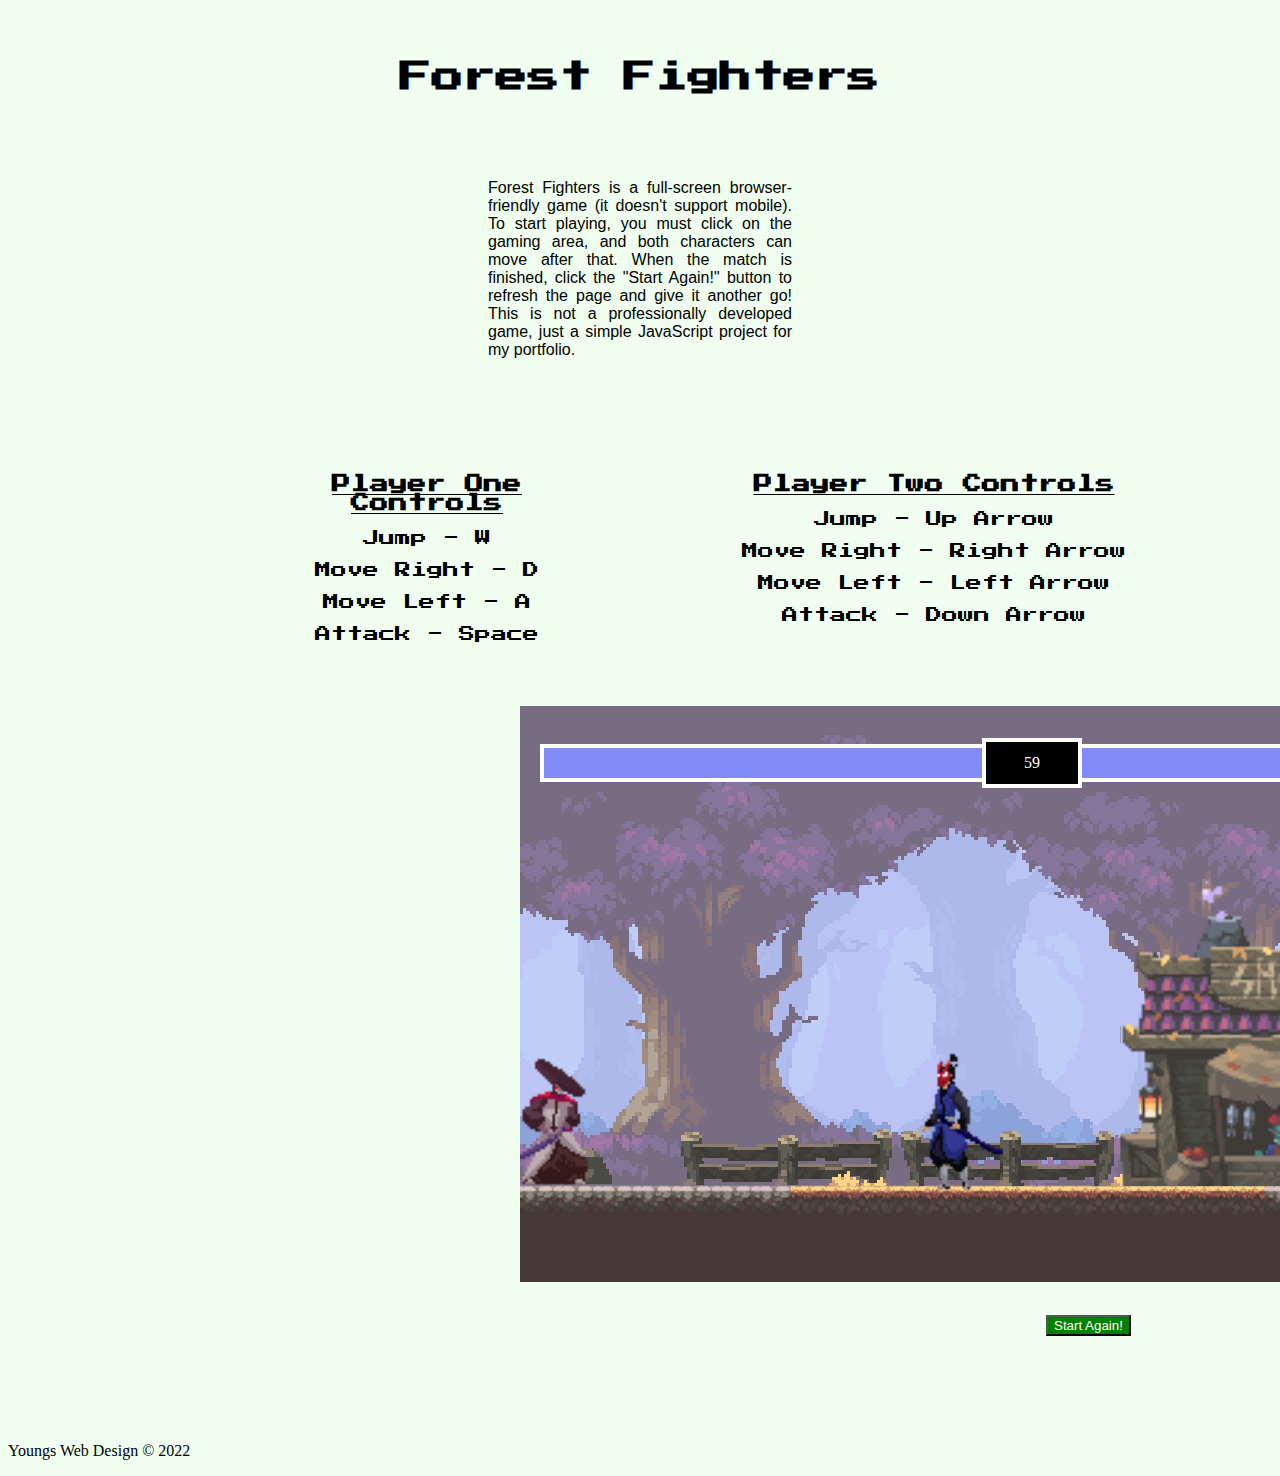
<file: index.html>
<!doctype html>
<head>
	<title> Java Game | Fighter</title>
	  <link rel="preconnect" href="https://fonts.googleapis.com" />
  <link rel="preconnect" href="https://fonts.gstatic.com" crossorigin />

  <link
    href="https://fonts.googleapis.com/css2?family=Press+Start+2P&display=swap"
    rel="stylesheet"
  />
  <style>
    * {
      box-sizing: border-box;

    }
	  
	  body {
		  background-color: honeydew;
	  }
	  
  </style>
  <link href="gameStyle.css" rel="stylesheet" type="text/css">
</head>
<body>
	
		<header class="pageHeader">
	<h1> Forest Fighters</h1>
	</header>
	
	<p class="begPara">Forest Fighters is a full-screen browser-friendly game (it doesn't support mobile). To start playing, you must click on the gaming area, and both characters can move after that. When the match is finished, click the "Start Again!" button to refresh the page and give it another go! This is not a professionally developed game, just a simple JavaScript project for my portfolio.</p>
	
	
	
	<div class="controls">
		<div class="playerControls">
			<h3 class="controlHeader"> Player One Controls</h3>
			<p> Jump - W</p>
			<p> Move Right - D</p>
			<p> Move Left - A</p>
			<p> Attack - Space</p>		
		</div>
		
		<div class="playerControlsTwo">
			<h3 class="controlHeader"> Player Two Controls</h3>
			<p>Jump - Up Arrow</p>
			<p>Move Right - Right Arrow</p>
			<p> Move Left - Left Arrow</p>
			<p> Attack - Down Arrow</p>
		</div>
		
		
		
		
	</div>
	
	
  <!-- red container div -->
  <div style="position: relative; display: inline-block; padding-top: 3rem;">
    <!-- smaller red container div -->
    <div
      style="
        position: absolute;
        display: flex;
        width: 100%;
        align-items: center;
		margin-left: 50%;
        padding: 20px;
		padding-top: 2rem;
      "
    >
      <!-- player health -->
      <div
        style="
          position: relative;
          width: 100%;
          display: flex;
          justify-content: flex-end;
          border-top: 4px solid white;
          border-left: 4px solid white;
          border-bottom: 4px solid white;
        "
      >
        <div style="background-color: red; height: 30px; width: 100%"></div>
        <div
          id="playerHealth"
          style="
            position: absolute;
            background: #818cf8;
            top: 0;
            right: 0;
            bottom: 0;
            width: 100%;
          "
        ></div>
      </div>

      <!-- timer -->
      <div
        id="timer"
        style="
          background-color: black;
          width: 100px;
          height: 50px;
          flex-shrink: 0;
          display: flex;
          align-items: center;
          justify-content: center;
          color: white;
          border: 4px solid white;
        "
      >
        10
      </div>
      <!-- enemy health -->
      <div
        style="
          position: relative;
          width: 100%;
          border-top: 4px solid white;
          border-bottom: 4px solid white;
          border-right: 4px solid white;
        "
      >
        <div style="background-color: red; height: 30px"></div>
        <div
          id="enemyHealth"
          style="
            position: absolute;
            background: #818cf8;
            top: 0;
            right: 0;
            bottom: 0;
            left: 0;
          "
        ></div>
      </div>
      <div></div>
    </div>
    <div
      id="displayText"
      style="
        position: absolute;
        color: white;
        align-items: center;
        justify-content: center;
		margin-left: 100%;
        top: 0;
        right: 0;
        bottom: 0;
        left: 0;
        display: none;
		white-space: nowrap;
      "
    >
      Tie
    </div>
    <canvas></canvas>
	  </div>
	
<button onClick="window.location.reload();" class="refreshButton">Start Again!</button>
	
	
	
	

<footer>
<p style="padding-top: 5rem;">Youngs Web Design &copy; 2022</p>	
</footer>	

	
	

  <script
    src="https://cdnjs.cloudflare.com/ajax/libs/gsap/3.9.1/gsap.min.js"
    integrity="sha512-H6cPm97FAsgIKmlBA4s774vqoN24V5gSQL4yBTDOY2su2DeXZVhQPxFK4P6GPdnZqM9fg1G3cMv5wD7e6cFLZQ=="
    crossorigin="anonymous"
    referrerpolicy="no-referrer"
  ></script>
		
	<script src="util.js"></script>
	<script src="classes.js"></script>
	<script src="game.js"></script>
	

</body>
</file>
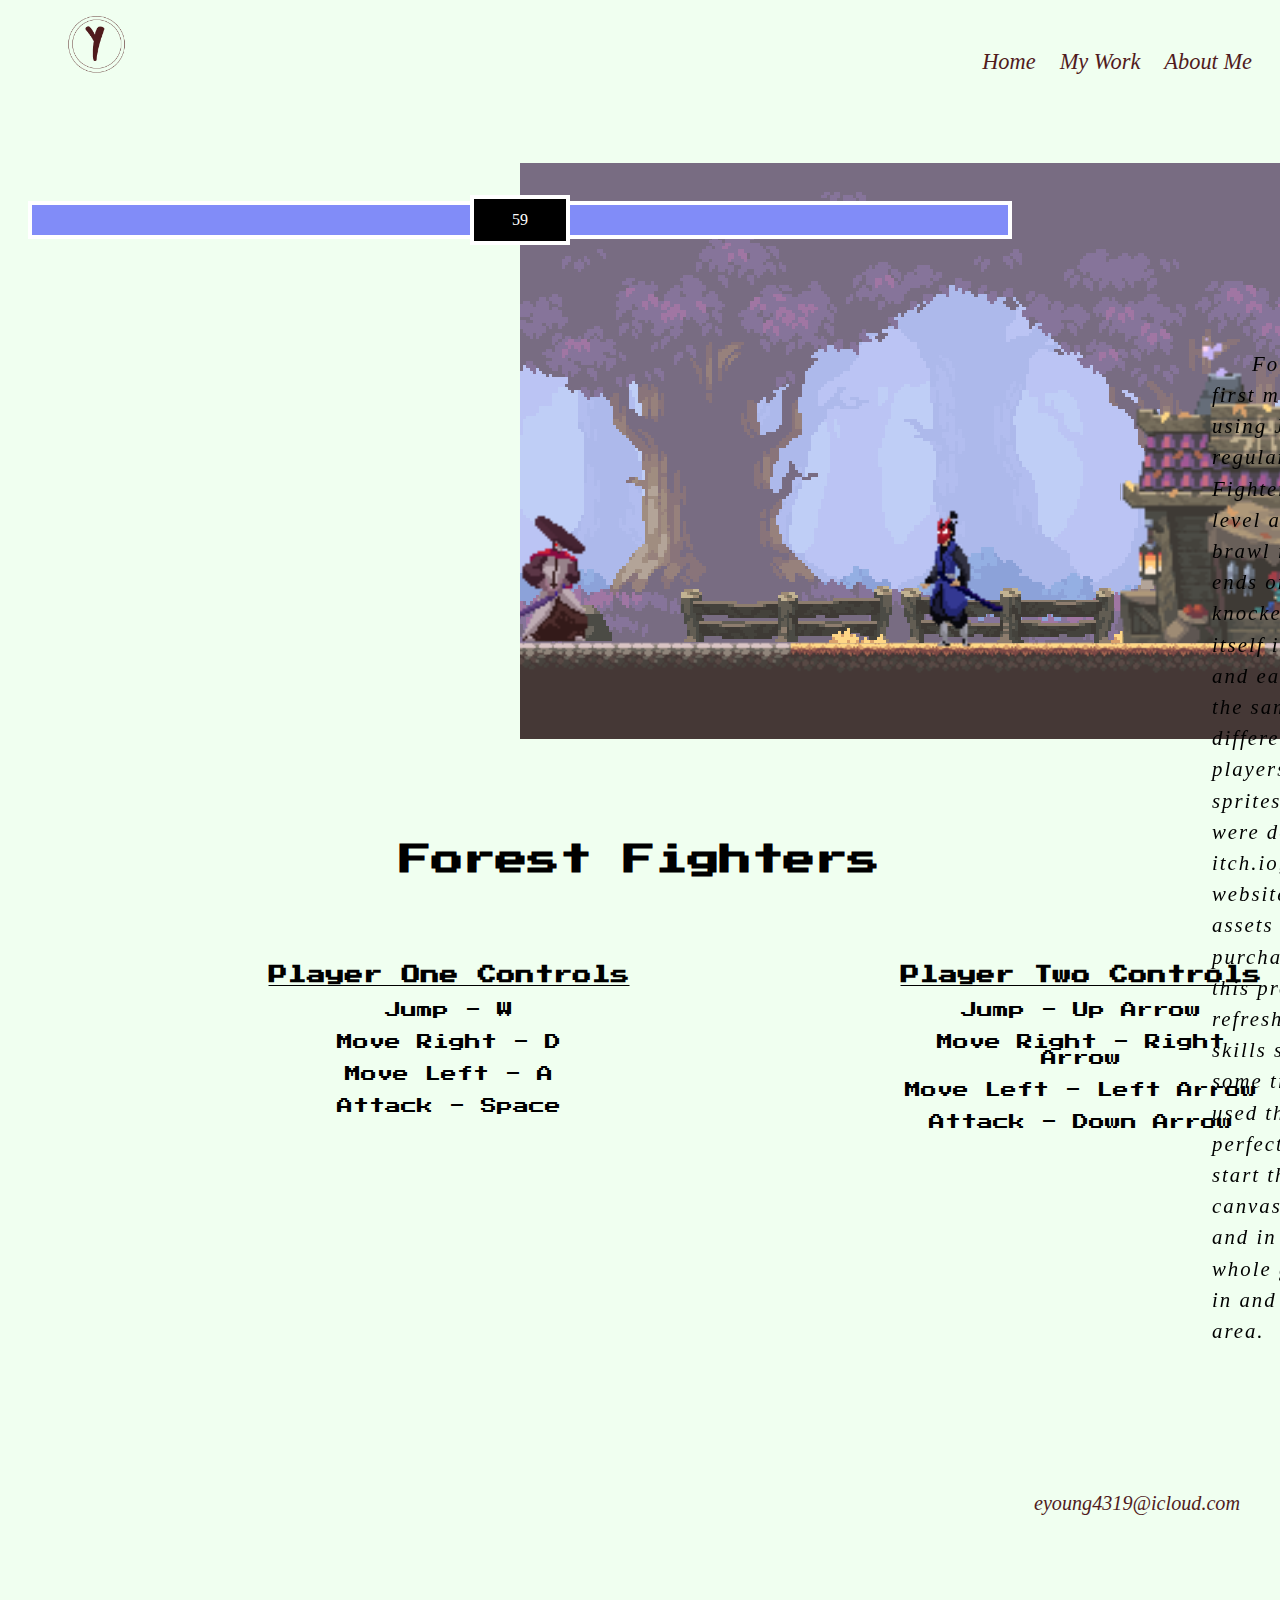
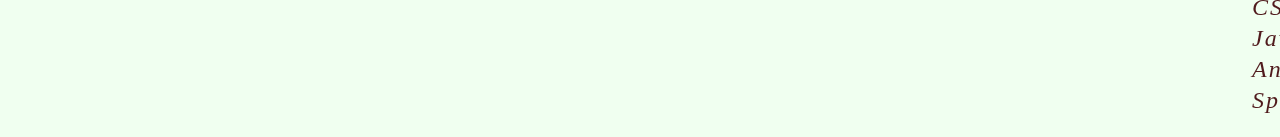
<file: Fighting Game.html>
<!doctype html>
<head>
	<title> Java Game | Fighter</title>
	  <link rel="preconnect" href="https://fonts.googleapis.com" />
  <link rel="preconnect" href="https://fonts.gstatic.com" crossorigin />

  <link
    href="https://fonts.googleapis.com/css2?family=Press+Start+2P&display=swap"
    rel="stylesheet"
  />
  <style>
    * {
      box-sizing: border-box;

    }
	  
	  body {
		  background-color: honeydew;
	  }
	  
  </style>
  <link href="gameStyle.css" rel="stylesheet" type="text/css">
</head>
<body>
	
	<div class="header">
	<a href="../index.html"><img src="logo3.0.png" alt="logo" id="logo"></a>
	
	<label for="toggle" class="hamburgerMenu">&#9776;</label>
	<input type="checkbox" id="toggle"/>
	
	
		<ul class="nav__list">
			<li class="nav__item"><a href="../index.html">Home</a></li>
			<li class="nav__item"><a href="../myWork.html">My Work</a></li>
			<li class="nav__item"><a href="../aboutme.html">About Me</a></li>
		</ul>
</div>
	
	
  <!-- red container div -->
  <div style="position: relative; display: inline-block; padding-top: 3rem;">
    <!-- smaller red container div -->
    <div
      style="
        position: absolute;
        display: flex;
        width: 100%;
        align-items: center;
        padding: 20px;
		padding-top: 2rem;
      "
    >
      <!-- player health -->
      <div
        style="
          position: relative;
          width: 100%;
          display: flex;
          justify-content: flex-end;
          border-top: 4px solid white;
          border-left: 4px solid white;
          border-bottom: 4px solid white;
        "
      >
        <div style="background-color: red; height: 30px; width: 100%"></div>
        <div
          id="playerHealth"
          style="
            position: absolute;
            background: #818cf8;
            top: 0;
            right: 0;
            bottom: 0;
            width: 100%;
          "
        ></div>
      </div>

      <!-- timer -->
      <div
        id="timer"
        style="
          background-color: black;
          width: 100px;
          height: 50px;
          flex-shrink: 0;
          display: flex;
          align-items: center;
          justify-content: center;
          color: white;
          border: 4px solid white;
        "
      >
        10
      </div>
      <!-- enemy health -->
      <div
        style="
          position: relative;
          width: 100%;
          border-top: 4px solid white;
          border-bottom: 4px solid white;
          border-right: 4px solid white;
        "
      >
        <div style="background-color: red; height: 30px"></div>
        <div
          id="enemyHealth"
          style="
            position: absolute;
            background: #818cf8;
            top: 0;
            right: 0;
            bottom: 0;
            left: 0;
          "
        ></div>
      </div>
      <div></div>
    </div>
    <div
      id="displayText"
      style="
        position: absolute;
        color: white;
        align-items: center;
        justify-content: center;
        top: 0;
        right: 0;
        bottom: 0;
        left: 0;
        display: none;
      "
    >
      Tie
    </div>
    <canvas></canvas>
	  </div>
	
	  <div class="reasonHeader">
	  	<h1>Technical Sheet</h1>
	  
	  </div>
	  
	<div class="reasonParagraph"> 
	
		<p>Forest Fighters was my first major delve back into using JavaScript on a regular basis. Forest Fighters consist of one level and two players, that brawl it out until the timer ends or one of them is knocked down. The game itself is browser friendly and each player must use the same keyboard but different keys to control the players. The character sprites and the background were downloaded from itch.io, a truly awesome website that has great assets to use for free or for purchase. The goal behind this project was to refreshen my JavaScript skills since it had been some time since I had last used them and this was the perfect way to do it. To start the project, I used the canvas attribute in HTML and in that canvas, the whole game was designed in and that is also the play area. </p>
		
		
		<h1 class="tech-title">Tech Stack</h1>
		<ul class="tech-list">
			<li class="tech-item">HTML</li>
			<li class="tech-item">CSS</li>
			<li class="tech-item">JavaScript</li>
			<li class="tech-item">Animated Sprites</li>
		</ul>
	</div>
	
	
	
	
	
	<header class="pageHeader">
	<h1> Forest Fighters</h1>
	</header>
	
	<div class="controls">
		<div class="playerControls">
			<h3 class="controlHeader"> Player One Controls</h3>
			<p> Jump - W</p>
			<p> Move Right - D</p>
			<p> Move Left - A</p>
			<p> Attack - Space</p>		
		</div>
		
		<div class="playerControls">
			<h3 class="controlHeader"> Player Two Controls</h3>
			<p>Jump - Up Arrow</p>
			<p>Move Right - Right Arrow</p>
			<p> Move Left - Left Arrow</p>
			<p> Attack - Down Arrow</p>
		</div>
		
		
		
		
	</div>
	

	
	<footer class="footerContainer">
	<div class="copyRight">
		<p class="copyRightMedia">&copy; Ethan Young 2022</p>
	</div>
	
	<div class="email">
		<a href="mailto:eyoung4319@icloud.com">eyoung4319@icloud.com</a>
	</div>
</footer>

<p class="mediaCopyRight"> &copy; Ethan Young 2022</p>
 

  <script
    src="https://cdnjs.cloudflare.com/ajax/libs/gsap/3.9.1/gsap.min.js"
    integrity="sha512-H6cPm97FAsgIKmlBA4s774vqoN24V5gSQL4yBTDOY2su2DeXZVhQPxFK4P6GPdnZqM9fg1G3cMv5wD7e6cFLZQ=="
    crossorigin="anonymous"
    referrerpolicy="no-referrer"
  ></script>
		
	<script src="util.js"></script>
	<script src="classes.js"></script>
	<script src="game.js"></script>
	

</body>
</file>
<file: gameStyle.css>
@charset "utf-8";
/* CSS Document */


canvas {
    padding-left: 0;
    padding-right: 0;
    margin-left: auto;
    margin-right: auto;
    display: block;
}

.pageHeader {
	padding-top: 2rem;
	padding-bottom: 3rem;
	font-family: 'Press Start 2P', cursive;
	text-align: center;
}

.begPara {
	font-family:"Arial Black", Arial, "sans-serif";
	text-align:justify;
	padding-left: 30rem;
	padding-right: 30rem;
	padding-bottom: 5rem;
}

.controls {
	display: flex;
}

.playerControls {
	flex: 1;
	font-family: 'Press Start 2P', cursive;
	text-align: center;
	margin-left: 250px;
}

.playerControlsTwo {
	flex: 2;
	font-family: 'Press Start 2P', cursive;

	text-align: center;
}

.controlHeader {
	text-decoration: underline;
	font-family: 'Press Start 2P', cursive;
	text-align: center;
}

.reasonHeader {
	 position: absolute;
     color: black;
     align-items: center;
     justify-content: center;
	 margin-left:82rem;	
	 margin-top: -37rem;
	font-family: "playfair-display";
	font-style: italic;
	font-weight: lighter;
	font-size: 2rem;
}

.reasonParagraph {
	font-family: "playfair-display";
	font-style: italic;
	font-weight: lighter;
	font-size: 1.3rem;
	position: absolute;
	align-items: center;
	justify-content: center;
	padding-left: 4px;
	margin-left: 75rem;
	margin-right: 15rem;
	margin-top: -29rem;
	letter-spacing: 2px;
	line-height: 1.5em;
	text-indent: 40px;
}


.tech-title {
	padding: 3rem 0 3rem 0;
	margin-left: 10rem;
}

.tech-list {
	margin-right: 3rem;
}

.tech-item {
	font-size: 1.5rem;
}



/* Header */ 

.header {
	clear: both;
	height: 75px;
}



#logo {
	float: left;
	margin-left: 20px;
	color: firebrick; 
	width: 9rem;
}

.nav__list {
	float: right;
}




li {
	display: inline;
	list-style-type: square;
	padding-right: 20px;
	color: #501B1D;
	text-decoration: none;
	font-size: 1rem;
}

a:link{
	line-height: 75px;
	height: 75px;
	text-decoration: none;
	color: #501B1D;
	font-size: 1.4em;
	font-style: italic;
}

a:active {
	color: #E27D60;
}

a:hover { 
	color: black;
	text-decoration: underline;
	text-decoration-color: grey;
}

.hamburgerMenu {
	float: right;
	font-size: 2rem;
	margin: 0 40px 0;
	display: none;
}



#toggle {
	display: none;
}





/*footer*/

.refreshButton {
	background-color: green;
	color: white;
	margin: 10px;
}



.copyRight {
	float: left;
	padding-top: 340px;
	margin-left: -900px;
	font-family: "playfair-display";
	font-style: italic;
	font-weight: lighter;
}

.email {
	float: right;
	padding-right: 2rem;
	font-size: .9rem;
	padding-top: 320px;
	font-family: "playfair-display";
	font-style: italic;
	font-weight: lighter;
}

.mediaCopyRight {
	display: none;
}
</file>
